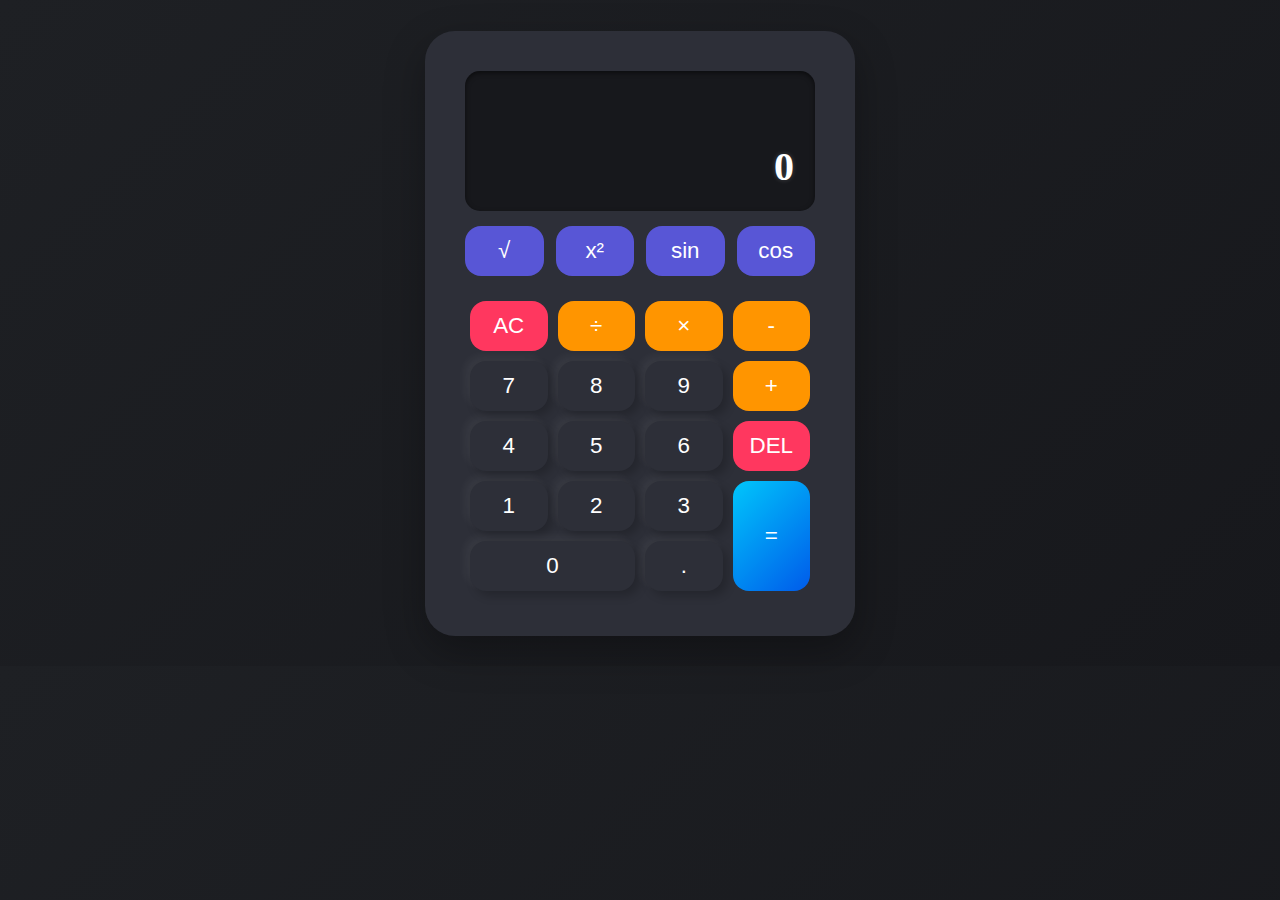
<file: index.html>
<!DOCTYPE html>
<html lang="en">
<head>
    <meta charset="UTF-8">
    <meta name="viewport" content="width=device-width, initial-scale=1.0, maximum-scale=1.0, user-scalable=no">
    <meta name="theme-color" content="#1e2024">
    <meta name="apple-mobile-web-app-capable" content="yes">
    <meta name="apple-mobile-web-app-status-bar-style" content="black-translucent">
    <title>Advanced Calculator</title>
    <link rel="stylesheet" href="style.css">
    <link rel="stylesheet" href="https://cdnjs.cloudflare.com/ajax/libs/font-awesome/6.0.0/css/all.min.css">
</head>
<body>
    <div class="calculator-container">
        <div class="calculator">
            <div class="display">
                <div class="previous-operand"></div>
                <div class="current-operand">0</div>
            </div>
            <div class="scientific-functions">
                <button class="sci-btn" onclick="calculateSci('sqrt')">√</button>
                <button class="sci-btn" onclick="calculateSci('square')">x²</button>
                <button class="sci-btn" onclick="calculateSci('sin')">sin</button>
                <button class="sci-btn" onclick="calculateSci('cos')">cos</button>
            </div>
            <div class="keypad">
                <button class="clear" onclick="clearDisplay()">AC</button>
                <button class="operator" onclick="handleOperator('/')">&divide;</button>
                <button class="operator" onclick="handleOperator('*')">&times;</button>
                <button class="operator" onclick="handleOperator('-')">-</button>
                
                <button class="number" onclick="appendNumber('7')">7</button>
                <button class="number" onclick="appendNumber('8')">8</button>
                <button class="number" onclick="appendNumber('9')">9</button>
                <button class="operator" onclick="handleOperator('+')">+</button>
                
                <button class="number" onclick="appendNumber('4')">4</button>
                <button class="number" onclick="appendNumber('5')">5</button>
                <button class="number" onclick="appendNumber('6')">6</button>
                <button class="delete" onclick="deleteNumber()">DEL</button>
                
                <button class="number" onclick="appendNumber('1')">1</button>
                <button class="number" onclick="appendNumber('2')">2</button>
                <button class="number" onclick="appendNumber('3')">3</button>
                <button class="equals" onclick="calculate()">=</button>
                
                <button class="number zero" onclick="appendNumber('0')">0</button>
                <button class="number" onclick="appendNumber('.')">.</button>
            </div>
        </div>
        <div class="history-panel">
            <div class="history-header">
                <h3>History</h3>
                <button class="clear-history" onclick="clearHistory()">
                    <i class="fas fa-trash"></i>
                </button>
            </div>
            <div class="history-list"></div>
        </div>
    </div>
    <script src="script.js"></script>
</body>
</html>
</file>
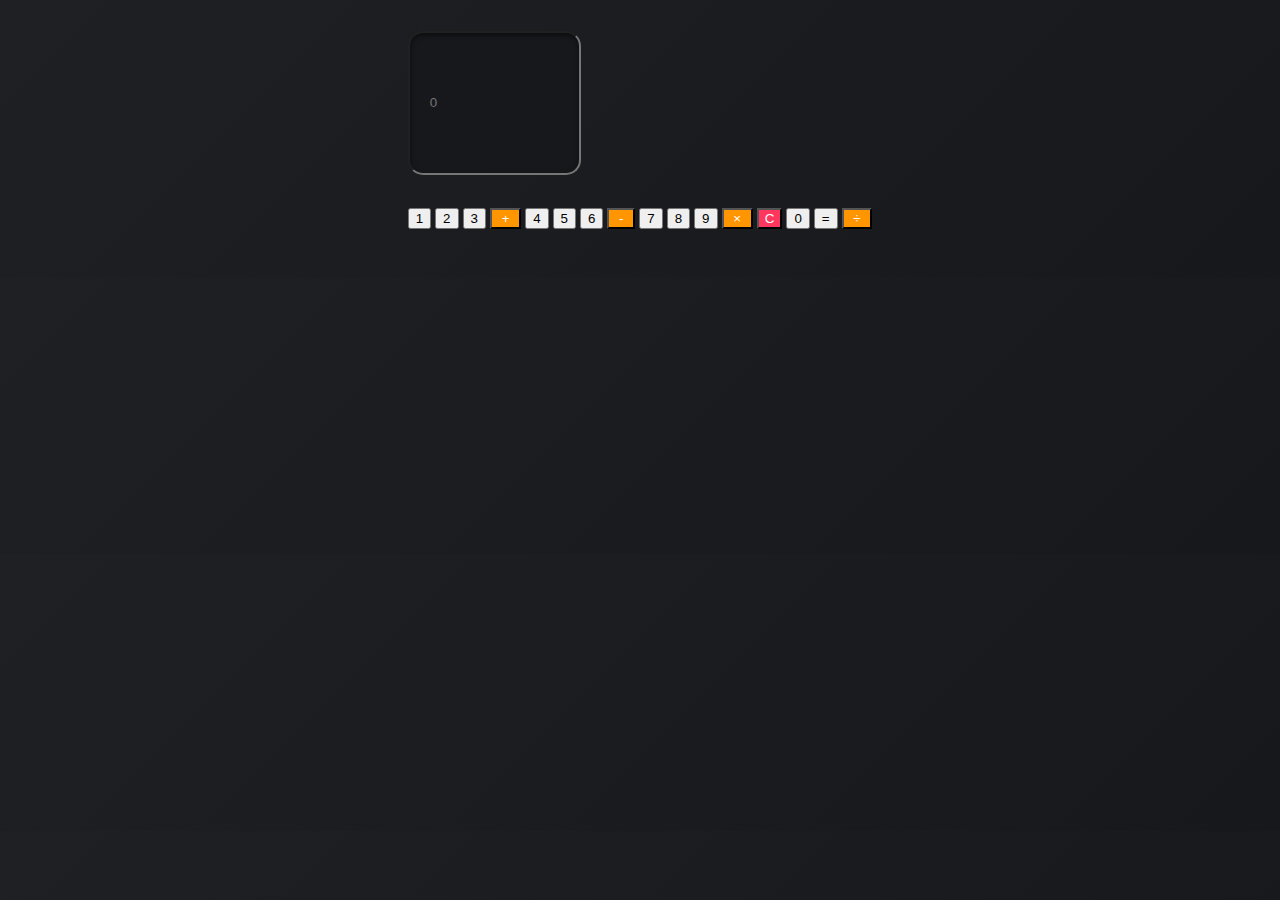
<file: Calc.html>
<!DOCTYPE html>
<html lang="en">

<head>
    <meta charset="UTF-8">
    <meta name="keywords" content="html">
    <meta name="style" content="css">
    <title>Simple Calculator</title>
    <link rel="stylesheet" href="style.css">
</head>

<body>
    <div class="container">
        <div class="cal-box">
            <form name="calc" class="calc">

                <!-- display for answer -->
                <input type="display" class="display" name="input" placeholder="0" size="14">
                <br>
                <!-- keys and operators -->
                <div class="button1">
                    <input class="button keys 1" type="button" name="one" value="1" onclick="calc.input.value+='1'" />
                    <input class="button keys 2" type="button" name="two" value="2" onclick="calc.input.value+='2'" />
                    <input class="button keys 3" type="button" name="three" value="3" onclick="calc.input.value+='3'" />
                    <input type="button" class="button operator plus" name="plus" value=" + " onclick="calc.input.value+=' + '" />
                    <input class="button keys 4" type="button" name="four" value="4" onclick="calc.input.value+='4'" />
                    <input class="button keys 5" type="button" name="five" value="5" onclick="calc.input.value+='5'" />
                    <input class="button keys 6" type="button" name="six" value="6" onclick="calc.input.value+='6'" />
                    <input type="button" class="button operator minus" name="minus" value=" - " onclick="calc.input.value+=' - '" />
                    <input class="button keys 7 btn" type="button" name="seven" value="7" onclick="calc.input.value+='7'" />
                    <input class="button keys 8 btn" type="button" name="eight" value="8" onclick="calc.input.value+='8'" />
                    <input class="button keys 9 btn" type="button" name="nine" value="9" onclick="calc.input.value+='9'" />
                    <input type="button" class="button operator multiple" name="multiplication" value=" &times " onclick="calc.input.value+=' * '" />
                    <input type="button" name="clear" class="button clear keys" value="C" onclick="calc.input.value = ''">
                    <!-- clr function will clear values -->
                    <input class="button keys zero last btn" type="button" name="zero" value="0" onclick="calc.input.value+='0'" />
                    <input class="button equal keys last" type="button" name="equal" value="=" onclick="calc.input.value=eval(calc.input.value)" />
                    <input type="button" class="button operator divide last btn" name="divide" value=" &divide " onclick="calc.input.value+=' / '" />
                </div>
                <br>
        </div>
        </form>

    </div>

    </div>

</body>

</html>
</file>
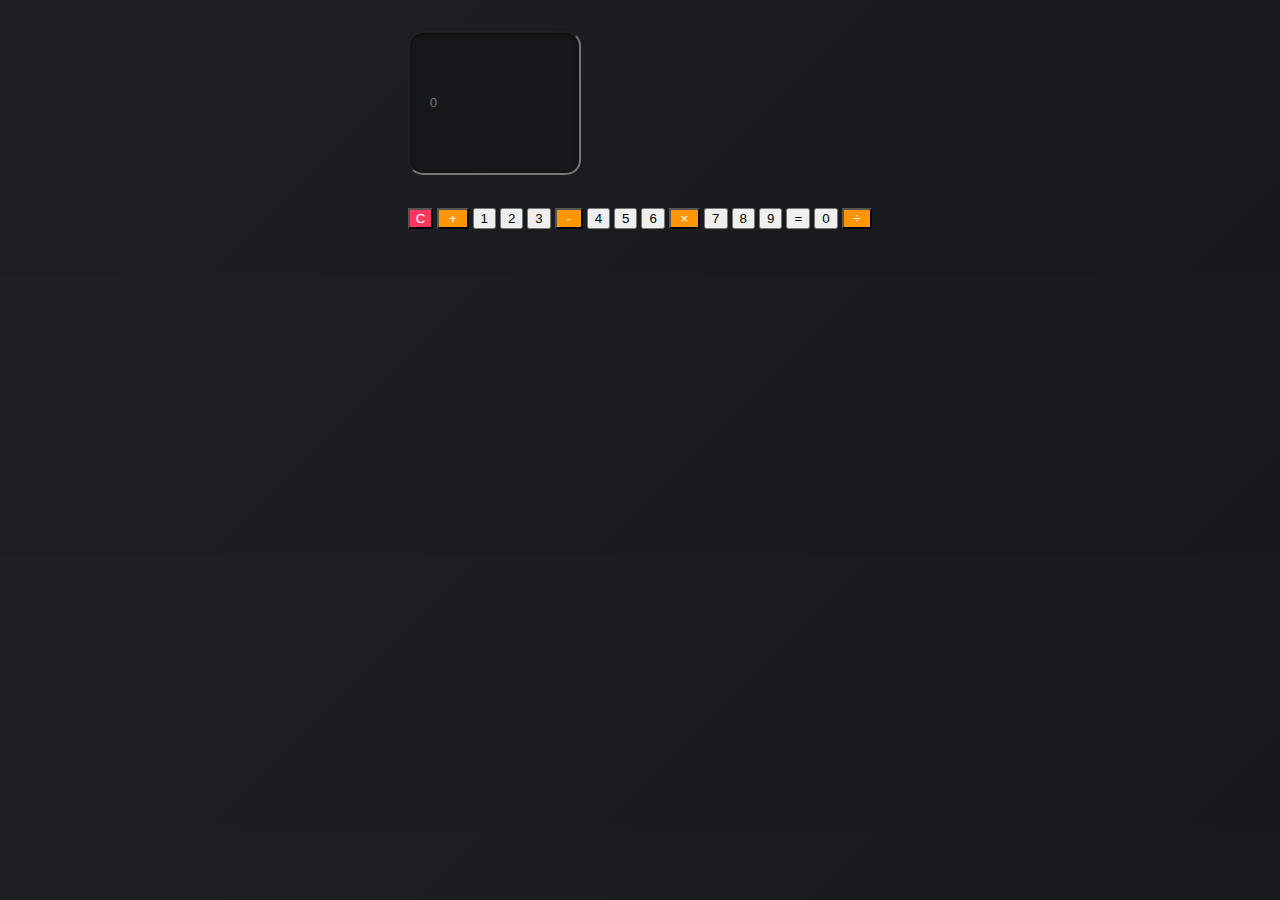
<file: Richa's Calculator.html>
<!DOCTYPE html>
<html lang="en">

<head>
    <meta charset="UTF-8">
    <meta name="keywords" content="html">
    <title>Simple Calculator</title>
    <link rel="stylesheet" href="style.css">
</head>

<body>
    <div class="container">
        <div class="cal-box">
            <form name="calc" class="calc">

                <!-- display for answer -->
                <input type="display" class="display" name="input" placeholder="0" size="14">
                <br>
                <!-- keys and operators -->
                <div class="button1">
                    <input type="button" name="clear" class="button clear keys" value="C" onclick="calc.input.value = ''">
                    <!-- clr function will clear values -->
                    <input type="button" class="button operator plus" name="plus" value=" + " onclick="calc.input.value+=' + '" />
                    <input class="button keys 1" type="button" name="one" value="1" onclick="calc.input.value+='1'" />
                    <input class="button keys 2" type="button" name="two" value="2" onclick="calc.input.value+='2'" />
                    <input class="button keys 3" type="button" name="three" value="3" onclick="calc.input.value+='3'" />
                    <input type="button" class="button operator minus" name="minus" value=" - " onclick="calc.input.value+=' - '" />
                    <input class="button keys 4" type="button" name="four" value="4" onclick="calc.input.value+='4'" />
                    <input class="button keys 5" type="button" name="five" value="5" onclick="calc.input.value+='5'" />
                    <input class="button keys 6" type="button" name="six" value="6" onclick="calc.input.value+='6'" />
                    <input type="button" class="button operator multiplication" name="multiplication" value=" &times " onclick="calc.input.value+=' * '" />
                    <input class="button keys 7" type="button" name="seven" value="7" onclick="calc.input.value+='7'" />
                    <input class="button keys 8" type="button" name="eight" value="8" onclick="calc.input.value+='8'" />
                    <input class="button keys 9" type="button" name="nine" value="9" onclick="calc.input.value+='9'" />
                    <input class="button equal keys last" type="button" name="equal" value="=" onclick="calc.input.value=eval(calc.input.value)" />
                    <input class="button keys zero last" type="button" name="zero" value="0" onclick="calc.input.value+='0'" />
                    <input type="button" class="button operator divide last" name="divide" value=" &divide " onclick="calc.input.value+=' / '" />
                </div>
                <br>
        </div>
        </form>

    </div>

    </div>

</body>

</html>
</file>
<file: style.css>
body {
  background: linear-gradient(135deg, #1e2024, #17181c);
  padding: 2.5vh;
  display: flex;
  justify-content: center;
  align-items: center;
}

.calculator-container {
  display: flex;
  flex-direction: row;
  gap: 25px;
  background: #2d2f38;
  border-radius: 30px;
  padding: 20px; /* Reduced from 30px */
  box-shadow: 0 15px 40px rgba(0, 0, 0, 0.3);
  width: auto;
  max-width: 900px;
  max-height: 600px; /* Added max-height */
}

.calculator {
  padding: 20px; /* Reduced padding */
  width: 350px;
  max-width: 100%;
}

.display {
  background: #17181c;
  padding: 20px;
  border-radius: 15px;
  margin-bottom: 15px;
  min-height: 100px;
  box-shadow: inset 0 2px 5px rgba(0, 0, 0, 0.5);
  position: relative;
  overflow: hidden;
  display: flex;
  flex-direction: column;
  justify-content: flex-end;
}

.previous-operand {
  color: rgba(255, 255, 255, 0.6);
  font-size: 1.2rem;
  min-height: 24px;
  margin-bottom: 5px;
  text-align: right;
  opacity: 0.8;
  transition: all 0.3s;
}

.current-operand {
  color: #fff;
  font-size: 2.8rem;
  font-weight: 500;
  text-align: right;
  letter-spacing: 2px;
  line-height: 1.3;
  text-shadow: 0 0 5px rgba(255, 255, 255, 0.2);
  overflow-wrap: break-word;
  word-break: break-all;
  max-width: 100%;
}

.keypad,
.scientific-functions {
  gap: 8px; /* Reduced from 12px */
}

button {
  height: 55px; /* Reduced from 65px */
  padding: 10px; /* Added compact padding */
}

.history-panel {
  max-height: 500px; /* Adjusted to match new container height */
  overflow-y: auto;
}

.previous-operand {
  color: #a0a0a0;
  font-size: 1.4rem;
  min-height: 30px;
  margin-bottom: 10px;
  text-align: right;
  word-wrap: break-word;
  word-break: break-all;
}

.current-operand {
  color: #fff;
  font-size: 2.5rem;
  font-weight: 600;
  letter-spacing: 1px;
  text-align: right;
  word-wrap: break-word;
  word-break: break-all;
  line-height: 1.2;
}

.scientific-functions {
  display: grid;
  grid-template-columns: repeat(4, 1fr);
  gap: 12px;
  margin-bottom: 20px;
}

.keypad {
  display: grid;
  grid-template-columns: repeat(4, 1fr);
  gap: 10px;
  padding: 5px;
  margin-top: 15px;
}

button {
  height: 50px;
  width: 100%;
  border-radius: 12px;
  font-size: 1.3rem;
  padding: 8px;
}

.equals {
  grid-row: span 2;
  height: 110px;
}

.zero {
  grid-column: span 2;
}

button {
  border-radius: 16px;
  border: none;
  font-size: 1.4rem;
  font-weight: 500;
  cursor: pointer;
  transition: all 0.2s;
}

.number {
  background: #2d2f38;
  color: #fff;
  box-shadow: -5px -5px 10px rgba(255, 255, 255, 0.05),
    5px 5px 10px rgba(0, 0, 0, 0.2);
}

.number:hover {
  background: #35373f;
}

.operator {
  background: #ff9500;
  color: #fff;
}

.operator:hover {
  background: #ffaa33;
}

.equals {
  background: linear-gradient(135deg, #00c6fb, #005bea);
  color: #fff;
}

.equals:hover {
  background: linear-gradient(135deg, #00d4ff, #0066ff);
}

.clear {
  background: #ff375f;
  color: #fff;
}

.clear:hover {
  background: #ff4d6d;
}

.delete {
  background: #ff375f;
  color: #fff;
}

.sci-btn {
  background: #5856d6;
  color: #fff;
}

.sci-btn:hover {
  background: #6a67ff;
}

.history-panel {
  background: #2d2f38;
  border-radius: 20px;
  padding: 20px;
  width: 300px;
  height: fit-content;
  max-height: 600px;
  overflow-y: auto;
  box-shadow: -5px -5px 10px rgba(255, 255, 255, 0.05),
    5px 5px 10px rgba(0, 0, 0, 0.2);
  display: none;
}

.history-header {
  display: flex;
  justify-content: space-between;
  align-items: center;
  margin-bottom: 15px;
}

.clear-history {
  background: transparent;
  color: #ff375f;
  box-shadow: none;
  height: auto;
  width: auto;
  padding: 5px 10px;
}

@media (max-width: 768px) {
  .history-panel {
    width: auto;
    padding: 0;
    max-height: 250px;
    margin: 10px 0;
    border-radius: 15px;
  }

  .history-item {
    padding: 12px;
    margin: 8px 0;
    font-size: 0.9rem;
  }

  .history-header {
    padding: 15px;
    margin-bottom: 10px;
  }

  .history-header h3 {
    font-size: 1.1rem;
  }

  .clear-history {
    padding: 3px 8px;
    font-size: 1rem;
  }
}

@media (max-width: 320px) {
  .history-panel {
    padding: 10px;
    max-height: 200px;
  }

  .history-item {
    padding: 10px;
    margin: 6px 0;
    font-size: 0.85rem;
  }
}

.history-panel.show {
  display: block;
}

@media (max-width: 900px) {
  .calculator-container {
    flex-direction: column;
    width: 95%;
    margin: 10px;
  }

  .history-panel {
    width: 100%;
    margin-top: 20px;
  }
}

.history-header {
  color: #fff;
  padding-bottom: 15px;
  border-bottom: 1px solid #3d3f48;
}

.history-item {
  background: #35373f;
  padding: 15px;
  margin: 10px 0;
  border-radius: 12px;
  color: #fff;
}

.history-item:hover {
  background: #3d3f48;
}

@media (max-width: 768px) {
  body {
    padding: 1vh;
  }

  .calculator-container {
    width: 100%;
    margin: 0;
    padding: 15px;
    max-height: none;
  }

  .calculator {
    width: 100%;
    padding: 0;
  }

  .display {
    padding: 15px;
    min-height: 90px;
    margin-bottom: 10px;
  }

  .current-operand {
    font-size: 1.8rem;
    line-height: 1.2;
    margin-top: 5px;
  }

  .previous-operand {
    font-size: 1rem;
    min-height: 20px;
    margin-bottom: 2px;
  }
}

@media (max-width: 320px) {
  .display {
    padding: 12px;
    min-height: 80px;
  }

  .current-operand {
    font-size: 1.6rem;
  }

  .previous-operand {
    font-size: 0.9rem;
  }
}

.history-list {
  position: relative;
  min-height: 100px;
  padding: 10px;
}

.history-empty-state {
  display: flex;
  flex-direction: column;
  align-items: center;
  justify-content: center;
  padding: 20px;
  color: #666;
  text-align: center;
}

.history-empty-state i {
  font-size: 2rem;
  margin-bottom: 10px;
  opacity: 0.7;
}

.history-empty-state p {
  margin: 0;
  font-size: 0.9rem;
}

.history-items-container {
  display: flex;
  flex-direction: column;
  gap: 8px;
}

@media (max-width: 768px) {
  .history-empty-state {
    padding: 15px;
  }

  .history-empty-state i {
    font-size: 1.5rem;
  }

  .history-empty-state p {
    font-size: 0.8rem;
  }
}
</file>
